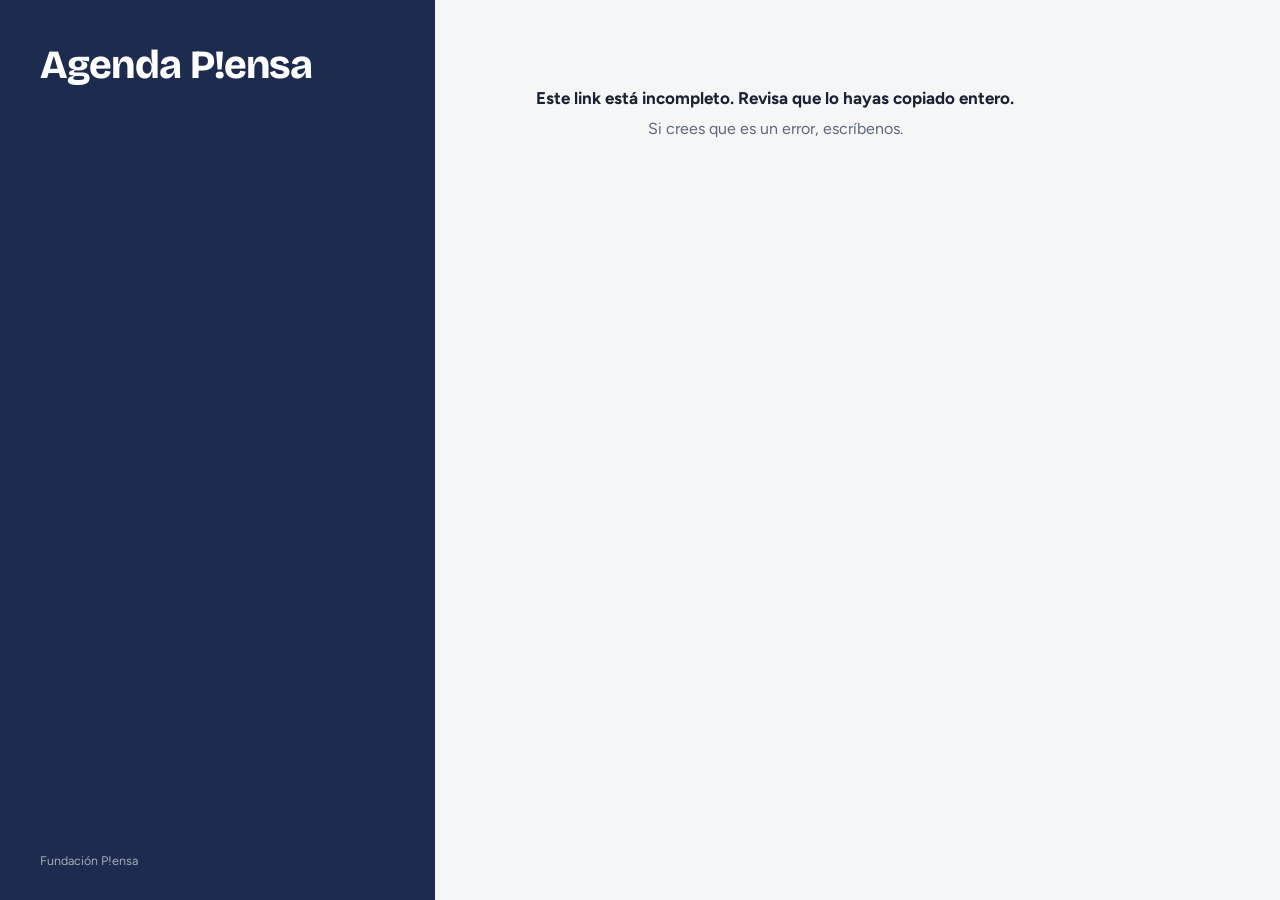
<file: agenda/index.html>
<!DOCTYPE html>
<html lang="es">
<head>
  <meta charset="utf-8">
  <meta name="viewport" content="width=device-width, initial-scale=1">
  <title>Agenda P!ensa</title>
  <meta name="description" content="Reserva tu hora con Fundación P!ensa.">
  <meta property="og:title" content="Reserva tu hora · Fundación P!ensa">
  <meta property="og:description" content="Elige el día y la hora que más te acomoden. Te llegará la invitación a tu correo.">
  <meta property="og:type" content="website">
  <meta property="og:image" content="https://pedrom071.github.io/piensa/agenda/img/compartir.png">
  <meta name="twitter:card" content="summary_large_image">
  <meta name="theme-color" content="#1d2b4f">
  <link rel="icon" href="https://fundacionpiensa.cl/app/uploads/2023/12/favicon.png">
  <link rel="preconnect" href="https://fonts.googleapis.com">
  <link rel="preconnect" href="https://fonts.gstatic.com" crossorigin>
  <link href="https://fonts.googleapis.com/css2?family=Bricolage+Grotesque:opsz,wght@12..96,600..800&family=Figtree:wght@400;500;600;700&display=swap" rel="stylesheet">
  <link rel="stylesheet" href="css/agenda.css">
</head>
<body>
  <div id="app"></div>
  <noscript><p style="padding:24px">Para reservar necesitas activar JavaScript en tu navegador.</p></noscript>
  <script src="js/config.js"></script>
  <script src="js/comun.js"></script>
  <script src="js/vista.js"></script>
  <script src="js/publico.js"></script>
</body>
</html>
</file>
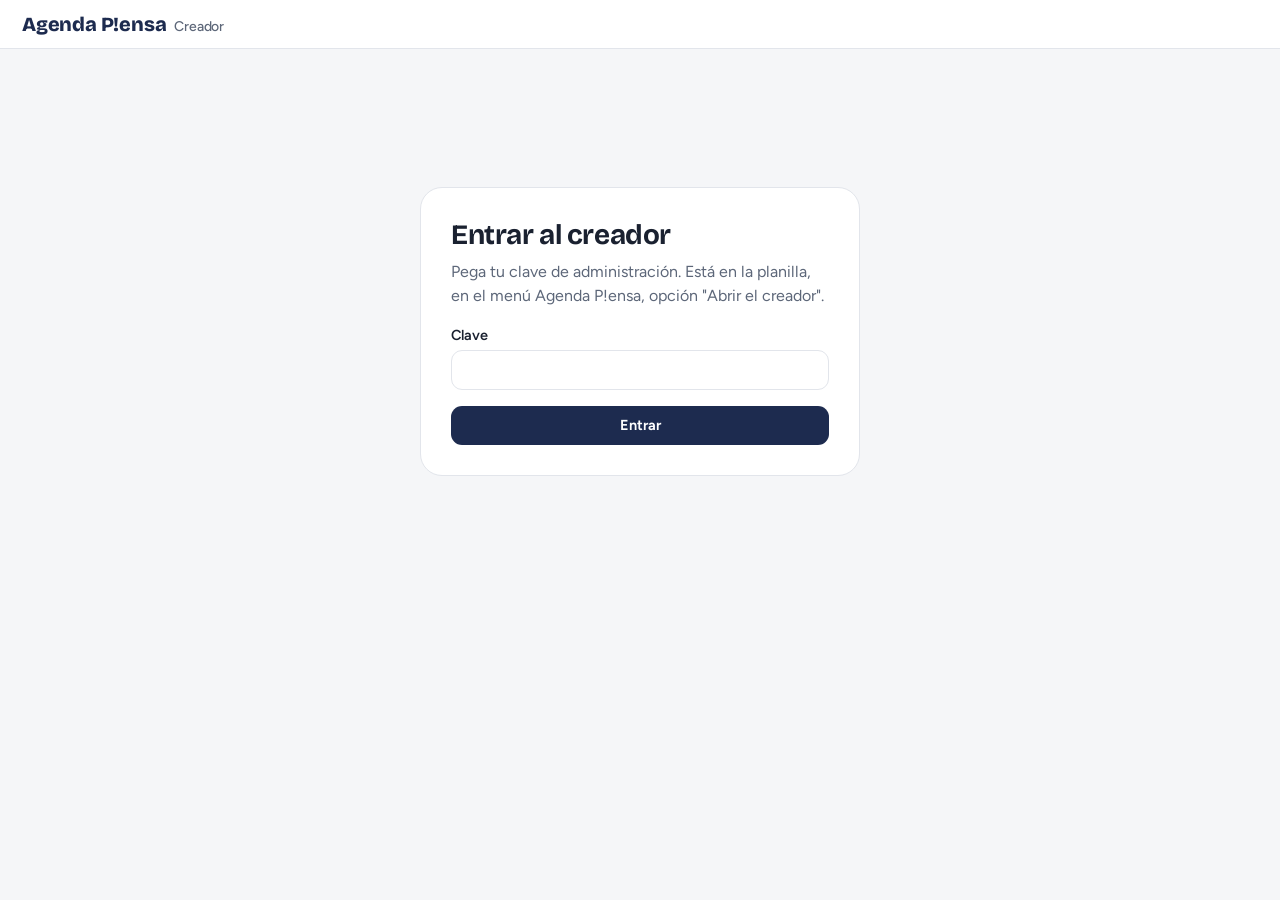
<file: agenda/admin.html>
<!DOCTYPE html>
<html lang="es">
<head>
  <meta charset="utf-8">
  <meta name="viewport" content="width=device-width, initial-scale=1">
  <title>Creador · Agenda P!ensa</title>
  <meta name="robots" content="noindex, nofollow">
  <meta name="referrer" content="no-referrer">
  <link rel="icon" href="https://fundacionpiensa.cl/app/uploads/2023/12/favicon.png">
  <link rel="preconnect" href="https://fonts.googleapis.com">
  <link rel="preconnect" href="https://fonts.gstatic.com" crossorigin>
  <link href="https://fonts.googleapis.com/css2?family=Bricolage+Grotesque:opsz,wght@12..96,600..800&family=Figtree:wght@400;500;600;700&display=swap" rel="stylesheet">
  <link rel="stylesheet" href="css/agenda.css">
  <link rel="stylesheet" href="css/creador.css">
</head>
<body>
  <div id="app"></div>
  <script src="js/config.js"></script>
  <script src="js/comun.js"></script>
  <script src="js/vista.js"></script>
  <script src="js/logos.js"></script>
  <script src="js/creador.js"></script>
</body>
</html>
</file>
<file: agenda/css/agenda.css>
/* Agenda P!ensa — estilos de la página pública (también se usa en la vista previa del creador). */

:root {
  --papel: #f5f6f8;
  --tinta: #1a2130;
  --gris: #5d6779;
  --linea: #e2e5eb;
  --blanco: #ffffff;
  --peligro: #b42318;
  --fuente: "Figtree", system-ui, -apple-system, "Segoe UI", Roboto, sans-serif;
  --display: "Bricolage Grotesque", "Figtree", system-ui, sans-serif;
}

* { box-sizing: border-box; }
html, body { margin: 0; }
body { font-family: var(--fuente); color: var(--tinta); background: var(--papel); -webkit-font-smoothing: antialiased; }
button, input, select, textarea { font: inherit; color: inherit; }
:focus-visible { outline: 3px solid var(--c2, #e5533d); outline-offset: 2px; }
@media (prefers-reduced-motion: reduce) { * { animation: none !important; transition: none !important; scroll-behavior: auto !important; } }

/* ---------- Contenedor de una agenda ---------- */
.agenda {
  --c1: #1d2b4f; --c2: #e5533d; --t1: #fff; --t2: #fff;
  --tinte: rgba(29, 43, 79, .07);
  container: agenda / inline-size;
  background: var(--papel);
  min-height: 100%;
  line-height: 1.45;
}
.agenda-grid { display: grid; grid-template-columns: 1fr; min-height: 100%; }

/* Panel de marca */
.marca { background: var(--c1); color: var(--t1); padding: 20px 20px 22px; display: flex; flex-direction: column; gap: 12px; }
.logos { display: flex; flex-wrap: nowrap; align-items: center; gap: 14px; max-width: 100%; }
.logos.en-placa { background: var(--blanco); border-radius: 16px; padding: 12px 16px; align-self: flex-start; }
.logos img { height: 34px; width: auto; min-width: 0; max-width: 150px; flex: 0 1 auto; object-fit: contain; display: block; }
.logos.n3 img { max-width: 30%; }
.logos .sep { flex: 0 0 1px; align-self: stretch; background: currentColor; opacity: .25; margin: 2px 0; }
.logos.en-placa .sep { background: #1a2130; opacity: .14; }
.marca-sub { margin: 4px 0 0; font-size: 14px; opacity: .82; font-weight: 500; }
.marca h1 { font-family: var(--display); font-weight: 750; font-size: 26px; line-height: 1.08; letter-spacing: -.015em; margin: 0; text-wrap: balance; }
.marca-desc { margin: 0; font-size: 15px; line-height: 1.55; opacity: .92; max-width: 46ch; white-space: pre-line; }
.datos { margin: 6px 0 0; display: grid; gap: 10px; }
.datos div { display: grid; grid-template-columns: 82px 1fr; gap: 10px; font-size: 14.5px; }
.datos dt { opacity: .7; }
.datos dd { margin: 0; font-weight: 600; }
.datos a { color: inherit; text-underline-offset: 3px; font-weight: 500; opacity: .9; display: inline-block; margin-top: 2px; }
.marca-pie { margin: auto 0 0; font-size: 12.5px; opacity: .6; padding-top: 10px; }

/* Flujo */
.flujo { padding: 26px 22px 40px; max-width: 680px; width: 100%; }
.paso + .paso { margin-top: 34px; }
.paso h2 { font-family: var(--display); font-weight: 700; font-size: 22px; letter-spacing: -.01em; margin: 0 0 4px; }
.paso-nota { margin: 0 0 14px; color: var(--gris); font-size: 14.5px; }

.dias { display: flex; gap: 10px; overflow-x: auto; padding: 4px 2px 10px; margin-top: 12px; scroll-snap-type: x proximity; }
.dia { flex: 0 0 auto; width: 104px; border: 1.5px solid var(--linea); background: var(--blanco); border-radius: 20px; padding: 12px 10px 12px;
  display: grid; justify-items: center; gap: 0; cursor: pointer; scroll-snap-align: start; transition: border-color .15s, background .15s; }
.dia:hover:not(:disabled) { border-color: var(--c1); }
.dia .dow { font-size: 13.5px; font-weight: 600; color: var(--gris); text-transform: lowercase; }
.dia .num { font-family: var(--display); font-weight: 800; font-size: 46px; line-height: 1; color: var(--c1); letter-spacing: -.03em; margin: 2px 0 1px; font-variant-numeric: tabular-nums; }
.dia .mes { font-size: 13.5px; color: var(--gris); }
.dia .libres { margin-top: 8px; font-size: 12px; font-weight: 600; color: var(--gris); background: var(--papel); border-radius: 999px; padding: 2px 8px; }
.dia[aria-pressed="true"] { background: var(--c1); border-color: var(--c1); }
.dia[aria-pressed="true"] .dow, .dia[aria-pressed="true"] .mes, .dia[aria-pressed="true"] .num { color: var(--t1); }
.dia[aria-pressed="true"] .libres { background: rgba(255, 255, 255, .18); color: var(--t1); }
.dia:disabled { opacity: .45; cursor: default; }

.franja-horas + .franja-horas { margin-top: 18px; }
.franja-horas h3 { font-size: 14px; font-weight: 600; margin: 0 0 9px; }
.franja-horas h3 span { color: var(--gris); font-weight: 500; }
.horas { display: grid; grid-template-columns: repeat(auto-fill, minmax(84px, 1fr)); gap: 8px; }
.hora { border: 1.5px solid var(--linea); background: var(--blanco); border-radius: 12px; padding: 11px 0; font-size: 16px; font-weight: 650;
  font-variant-numeric: tabular-nums; cursor: pointer; transition: border-color .12s, background .12s; }
.hora:hover { border-color: var(--c2); }
.hora[aria-pressed="true"] { background: var(--c2); border-color: var(--c2); color: var(--t2); }

.eleccion { display: flex; align-items: center; gap: 14px; background: var(--blanco); border: 1.5px solid var(--linea); border-radius: 16px; padding: 12px 14px; margin: 12px 0 4px; }
.eleccion .mini { flex: 0 0 auto; width: 54px; text-align: center; border-radius: 12px; background: var(--c1); color: var(--t1); padding: 6px 0; line-height: 1.05; }
.eleccion .mini b { display: block; font-family: var(--display); font-size: 24px; font-weight: 800; }
.eleccion .mini small { font-size: 11.5px; opacity: .85; }
.eleccion p { margin: 0; font-weight: 650; }
.eleccion p small { display: block; font-weight: 500; color: var(--gris); margin-top: 2px; }

.campo { margin-top: 16px; }
.campo label { display: block; font-size: 14.5px; font-weight: 600; margin-bottom: 6px; }
.campo .req { color: var(--c2); margin-left: 3px; }
.campo input, .campo select, .campo textarea { width: 100%; font-size: 16px; padding: 12px 13px; border: 1.5px solid var(--linea); border-radius: 12px; background: var(--blanco); }
.campo input:focus, .campo select:focus, .campo textarea:focus { outline: none; border-color: var(--c1); box-shadow: 0 0 0 3px var(--tinte); }

.boton { display: inline-flex; align-items: center; justify-content: center; gap: 8px; border: 0; border-radius: 14px; padding: 14px 20px;
  font-weight: 700; font-size: 16px; cursor: pointer; text-decoration: none; white-space: nowrap; }
.boton-principal { background: var(--c1); color: var(--t1); width: 100%; margin-top: 22px; }
.boton-principal:disabled { opacity: .6; cursor: progress; }
.boton-borde { background: var(--blanco); color: var(--c1); border: 1.5px solid var(--c1); padding: 9px 14px; font-size: 14.5px; border-radius: 11px; }
.boton-suave { background: #eceef2; color: var(--tinta); padding: 9px 14px; font-size: 14.5px; border-radius: 11px; }
.boton-peligro { background: var(--blanco); color: var(--peligro); border: 1.5px solid #f1b8b3; width: 100%; margin-top: 18px; }
.boton-texto { background: none; border: 0; color: var(--c1); font-weight: 650; cursor: pointer; padding: 2px 0; text-decoration: underline; text-underline-offset: 3px; }
.nota { font-size: 13.5px; color: var(--gris); margin: 10px 0 0; line-height: 1.5; }
.error { background: #fef3f2; color: var(--peligro); border: 1px solid #fecdca; border-radius: 12px; padding: 11px 13px; margin-top: 14px; font-size: 14.5px; }
.vacio { text-align: center; padding: 34px 12px; color: var(--gris); }
.vacio b { color: var(--tinta); display: block; font-size: 17px; margin-bottom: 6px; }

/* Confirmación: pase */
.listo h2 { font-family: var(--display); font-size: 30px; font-weight: 750; letter-spacing: -.015em; margin: 0 0 6px; line-height: 1.1; }
.listo > p { margin: 0; color: var(--gris); }
.pase { position: relative; display: grid; grid-template-columns: 112px 1fr; margin: 22px 0 6px; border-radius: 22px; background: var(--blanco); border: 1.5px solid var(--linea); overflow: hidden; animation: aparecer .35s ease-out; }
.pase-fecha { background: var(--c1); color: var(--t1); display: grid; justify-items: center; align-content: center; padding: 18px 8px; text-align: center; }
.pase-fecha .dow { font-size: 14px; font-weight: 600; opacity: .85; }
.pase-fecha .num { font-family: var(--display); font-size: 56px; font-weight: 800; line-height: .95; letter-spacing: -.03em; }
.pase-fecha .mes { font-size: 14px; opacity: .85; }
.pase-info { padding: 18px 20px; border-left: 2px dashed var(--linea); display: grid; gap: 8px; align-content: center; }
.pase-info .pase-hora { font-family: var(--display); font-size: 24px; font-weight: 750; font-variant-numeric: tabular-nums; margin: 0; }
.pase-info p { margin: 0; font-size: 15px; }
.pase-info a { color: var(--c1); font-weight: 650; text-underline-offset: 3px; }
@keyframes aparecer { from { opacity: 0; transform: translateY(8px) scale(.98); } to { opacity: 1; transform: none; } }

/* Carga */
.cargando { padding: 30px 22px; }
.esqueleto { background: linear-gradient(90deg, #e9ebef 25%, #f2f3f6 50%, #e9ebef 75%); background-size: 200% 100%; animation: brillo 1.2s infinite; border-radius: 12px; }
@keyframes brillo { from { background-position: 200% 0; } to { background-position: -200% 0; } }

/* ---------- Panel de jurado ---------- */
.yo { display: flex; align-items: center; justify-content: space-between; gap: 10px; flex-wrap: wrap; background: var(--blanco); border: 1.5px solid var(--linea); border-radius: 14px; padding: 11px 14px; font-size: 14.5px; margin: 14px 0; }
.cifras { display: flex; gap: 10px; flex-wrap: wrap; align-items: center; margin-bottom: 14px; }
.cifra { background: var(--blanco); border: 1.5px solid var(--linea); border-radius: 14px; padding: 9px 14px; }
.cifra b { display: block; font-family: var(--display); font-size: 24px; font-weight: 750; font-variant-numeric: tabular-nums; }
.cifra span { font-size: 12.5px; color: var(--gris); }
.cifras .boton { margin-left: auto; }
.filtros { display: inline-flex; background: #e9ebef; border-radius: 12px; padding: 3px; gap: 2px; flex-wrap: wrap; }
.filtros button { border: 0; background: transparent; font-size: 14px; font-weight: 600; padding: 7px 12px; border-radius: 9px; cursor: pointer; color: #3b4555; }
.filtros button[aria-pressed="true"] { background: var(--blanco); color: var(--c1); box-shadow: 0 1px 2px rgba(20, 30, 50, .12); }
.jdia h3.jdia-titulo { font-family: var(--display); font-size: 20px; font-weight: 700; margin: 26px 0 4px; }
.jbloque { display: flex; align-items: center; justify-content: space-between; gap: 10px; flex-wrap: wrap; margin: 12px 0 8px; }
.jbloque h4 { margin: 0; font-size: 14px; font-weight: 600; color: var(--gris); }
.fila { display: grid; grid-template-columns: 64px 1fr; gap: 6px 12px; align-items: center; padding: 12px; background: var(--blanco); border: 1.5px solid var(--linea); border-radius: 14px; margin-bottom: 8px; }
.fila.mia { border-color: var(--c1); box-shadow: inset 4px 0 0 var(--c1); }
.fila.pasada { opacity: .5; }
.fila .t b { display: block; font-size: 16.5px; font-variant-numeric: tabular-nums; }
.fila .t span { font-size: 12px; color: var(--gris); }
.fila .p b { font-size: 15.5px; }
.fila .p .libre { color: var(--gris); font-size: 14.5px; }
.fila .p a { font-size: 13.5px; color: var(--c1); }
.fila .acc { grid-column: 1 / -1; }
.fila .acc .boton { width: 100%; }
.etqs { display: flex; flex-wrap: wrap; gap: 5px; margin-top: 6px; }
.etq { font-size: 12.5px; background: #eef0f3; border-radius: 7px; padding: 2px 8px; color: #3b4555; }
.etq.jur { background: var(--tinte); color: var(--c1); font-weight: 600; }
.etq.jur.yo-mismo { background: var(--c1); color: var(--t1); }
.completo { font-size: 13.5px; color: var(--gris); }

/* ---------- Aviso flotante ---------- */
.aviso { position: fixed; left: 50%; bottom: 22px; transform: translateX(-50%); background: var(--tinta); color: #fff; padding: 12px 18px; border-radius: 12px;
  font-size: 14.5px; box-shadow: 0 10px 30px rgba(10, 15, 30, .25); max-width: min(92vw, 520px); z-index: 50; animation: aparecer .2s ease-out; }
.aviso.malo { background: var(--peligro); }

/* ---------- Celular: cabecera más compacta ---------- */
.datos .solo-ancho, .marca .marca-pie { display: none; }

/* ---------- Pantallas anchas ---------- */
@container agenda (min-width: 860px) {
  .datos .solo-ancho { display: grid; }
  .marca .marca-pie { display: block; }
  .agenda-grid { grid-template-columns: minmax(330px, 34%) 1fr; }
  .marca { position: sticky; top: 0; height: 100vh; overflow: auto; padding: 44px 40px 30px; gap: 18px; }
  .logos { gap: 18px; }
  .logos img { height: 42px; max-width: 170px; }
  .logos.n3 img { max-width: 31%; }
  .marca h1 { font-size: 40px; }
  .flujo { padding: 52px 56px 60px; }
  .paso h2 { font-size: 26px; }
  .dia { width: 112px; }
  .fila { grid-template-columns: 74px 1fr auto; }
  .fila .acc { grid-column: auto; }
  .fila .acc .boton { width: auto; }
}
</file>
<file: agenda/css/creador.css>
/* Agenda P!ensa — creador (administración). Usa las variables de agenda.css. */

:root { --ui: #1d2b4f; --ui-t: #ffffff; --ui-tinte: rgba(29, 43, 79, .08); }
.creador { min-height: 100vh; background: var(--papel); }
.barra { position: sticky; top: 0; z-index: 20; background: var(--blanco); border-bottom: 1px solid var(--linea); }
.barra-int { max-width: 1320px; margin: 0 auto; display: flex; align-items: center; gap: 18px; padding: 12px 22px; }
.marca-app { font-family: var(--display); font-weight: 800; font-size: 20px; letter-spacing: -.01em; color: var(--ui); text-decoration: none; }
.marca-app span { font-family: var(--fuente); font-weight: 500; font-size: 14px; color: var(--gris); margin-left: 8px; }
.barra nav { margin-left: auto; display: flex; gap: 4px; flex-wrap: wrap; }
.barra nav a, .barra nav button { border: 0; background: none; color: var(--tinta); text-decoration: none; font-weight: 600; font-size: 14.5px; padding: 8px 12px; border-radius: 10px; cursor: pointer; }
.barra nav a:hover, .barra nav button:hover { background: #eef0f3; }

.pagina { max-width: 1320px; margin: 0 auto; padding: 30px 22px 120px; }
.pagina-cab { display: flex; align-items: flex-end; justify-content: space-between; gap: 16px; flex-wrap: wrap; margin-bottom: 22px; }
.pagina-cab h1 { font-family: var(--display); font-weight: 750; font-size: 34px; letter-spacing: -.02em; margin: 0; line-height: 1.1; }
.pagina-cab p { margin: 6px 0 0; color: var(--gris); }
.volver { display: inline-block; color: var(--gris); text-decoration: none; font-weight: 600; font-size: 14px; margin-bottom: 8px; }
.volver:hover { color: var(--tinta); }

.b { display: inline-flex; align-items: center; justify-content: center; gap: 7px; border-radius: 11px; padding: 10px 15px; font-weight: 650; font-size: 14.5px;
  cursor: pointer; text-decoration: none; border: 1.5px solid transparent; white-space: nowrap; line-height: 1.2; }
.b-prin { background: var(--ui); color: var(--ui-t); }
.b-prin:disabled { opacity: .55; cursor: progress; }
.b-borde { background: var(--blanco); color: var(--tinta); border-color: var(--linea); }
.b-borde:hover { border-color: #c9ced8; }
.b-texto { background: none; border: 0; color: var(--ui); padding: 6px 4px; }
.b-peligro { background: var(--blanco); color: var(--peligro); border-color: #f1c7c3; }
.b-chico { padding: 6px 10px; font-size: 13.5px; border-radius: 9px; }

/* Entrar */
.entrar { max-width: 440px; margin: 12vh auto 0; background: var(--blanco); border: 1px solid var(--linea); border-radius: 22px; padding: 30px; }
.entrar h1 { font-family: var(--display); font-size: 28px; margin: 0 0 8px; letter-spacing: -.015em; }
.entrar p { color: var(--gris); margin: 0 0 18px; line-height: 1.5; }

/* Lista de agendas */
.agendas { display: grid; gap: 12px; }
.ag { display: grid; grid-template-columns: 88px 1fr auto; gap: 18px; align-items: center; background: var(--blanco); border: 1px solid var(--linea); border-radius: 18px; padding: 14px 18px 14px 14px; }
.ag-sello { width: 88px; height: 88px; border-radius: 14px; display: grid; place-items: center; text-align: center; line-height: 1; position: relative; overflow: hidden; }
.ag-sello b { font-family: var(--display); font-size: 34px; font-weight: 800; letter-spacing: -.03em; }
.ag-sello small { display: block; font-size: 12px; margin-top: 3px; opacity: .85; }
.ag-sello i { position: absolute; right: 8px; top: 8px; width: 12px; height: 12px; border-radius: 50%; }
.ag h2 { font-family: var(--display); font-size: 20px; font-weight: 700; margin: 0; letter-spacing: -.01em; }
.ag-sub { color: var(--gris); font-size: 14px; margin: 3px 0 10px; }
.ag-barra { height: 7px; background: #eceef2; border-radius: 99px; overflow: hidden; max-width: 360px; }
.ag-barra i { display: block; height: 100%; border-radius: 99px; }
.ag-cifras { font-size: 13.5px; color: var(--gris); margin-top: 6px; }
.ag-cifras b { color: var(--tinta); }
.ag-acc { display: flex; flex-wrap: wrap; gap: 6px; justify-content: flex-end; max-width: 420px; }
.estado { display: inline-flex; align-items: center; gap: 8px; font-size: 13.5px; font-weight: 600; cursor: pointer; user-select: none; }
.vacio-ag { text-align: center; background: var(--blanco); border: 1.5px dashed #cfd4dd; border-radius: 18px; padding: 50px 20px; color: var(--gris); }
.vacio-ag b { display: block; color: var(--tinta); font-size: 18px; margin-bottom: 6px; }

/* Interruptor */
.interruptor { appearance: none; -webkit-appearance: none; width: 40px; height: 24px; border-radius: 99px; background: #cfd4dd; position: relative; cursor: pointer; flex: 0 0 auto; transition: background .15s; margin: 0; }
.interruptor::after { content: ""; position: absolute; top: 3px; left: 3px; width: 18px; height: 18px; border-radius: 50%; background: #fff; transition: transform .15s; box-shadow: 0 1px 2px rgba(0, 0, 0, .2); }
.interruptor:checked { background: #1f8a5b; }
.interruptor:checked::after { transform: translateX(16px); }

/* Editor */
.editor { display: grid; grid-template-columns: 1fr; gap: 26px; align-items: start; }
.panel { background: var(--blanco); border: 1px solid var(--linea); border-radius: 20px; padding: 22px 24px 24px; }
.panel + .panel { margin-top: 16px; }
.panel > h2 { font-family: var(--display); font-size: 21px; font-weight: 700; letter-spacing: -.01em; margin: 0; }
.panel > .ayuda { color: var(--gris); font-size: 14px; margin: 4px 0 6px; line-height: 1.5; max-width: 70ch; }
.f { margin-top: 16px; }
.f > label, .f > .etiqueta { display: block; font-weight: 600; font-size: 14.5px; margin-bottom: 6px; }
.f .ayuda { display: block; color: var(--gris); font-weight: 400; font-size: 13px; margin-top: 5px; line-height: 1.45; }
.f input[type=text], .f input[type=email], .f input[type=number], .f input[type=time], .f input[type=url], .f select, .f textarea, .inp {
  width: 100%; padding: 10px 12px; border: 1.5px solid var(--linea); border-radius: 11px; background: var(--blanco); font-size: 15px; }
.f textarea { min-height: 92px; resize: vertical; line-height: 1.5; }
.f input:focus, .f select:focus, .f textarea:focus, .inp:focus { outline: none; border-color: var(--ui); box-shadow: 0 0 0 3px var(--ui-tinte); }
.dos { display: grid; grid-template-columns: 1fr 1fr; gap: 0 16px; }
.linea { display: flex; gap: 10px; align-items: center; flex-wrap: wrap; }
.prefijo { display: flex; align-items: stretch; border: 1.5px solid var(--linea); border-radius: 11px; overflow: hidden; background: var(--blanco); }
.prefijo span { background: #f1f2f5; color: var(--gris); padding: 10px 10px; font-size: 14px; white-space: nowrap; overflow: hidden; text-overflow: ellipsis; max-width: 55%; }
.prefijo input { border: 0 !important; border-radius: 0 !important; box-shadow: none !important; }
.fichas { display: flex; flex-wrap: wrap; gap: 6px; }
.ficha { border: 1.5px solid var(--linea); background: var(--blanco); border-radius: 99px; padding: 7px 13px; font-weight: 600; font-size: 14px; cursor: pointer; }
.ficha[aria-pressed="true"] { background: var(--ui); border-color: var(--ui); color: var(--ui-t); }
.opciones { display: grid; grid-template-columns: repeat(3, 1fr); gap: 10px; }
.opcion { text-align: left; border: 1.5px solid var(--linea); background: var(--blanco); border-radius: 14px; padding: 12px 14px; cursor: pointer; }
.opcion b { display: block; font-size: 15px; }
.opcion span { font-size: 13px; color: var(--gris); }
.opcion[aria-pressed="true"] { border-color: var(--ui); box-shadow: inset 0 0 0 1px var(--ui); background: var(--ui-tinte); }
.toggle-fila { display: flex; align-items: flex-start; gap: 12px; margin-top: 16px; cursor: pointer; }
.toggle-fila b { display: block; font-size: 14.5px; }
.toggle-fila span { font-size: 13px; color: var(--gris); }

/* Calendario */
.cal-cont { display: grid; grid-template-columns: 300px 1fr; gap: 22px; margin-top: 14px; align-items: start; }
.cal { border: 1px solid var(--linea); border-radius: 16px; padding: 12px; }
.cal-cab { display: flex; align-items: center; justify-content: space-between; margin-bottom: 8px; }
.cal-cab b { font-weight: 700; }
.cal-cab button { border: 0; background: #f1f2f5; width: 32px; height: 32px; border-radius: 9px; cursor: pointer; font-size: 16px; }
.cal-grid { display: grid; grid-template-columns: repeat(7, 1fr); gap: 3px; text-align: center; }
.cal-grid .dsem { font-size: 12px; color: var(--gris); padding: 4px 0; }
.cal-grid button { aspect-ratio: 1; border: 0; background: none; border-radius: 9px; cursor: pointer; font-weight: 600; font-size: 14px; font-variant-numeric: tabular-nums; }
.cal-grid button:hover { background: #eef0f3; }
.cal-grid button.hoy { box-shadow: inset 0 0 0 1.5px #c9ced8; }
.cal-grid button.sel { background: var(--ui); color: var(--ui-t); }
.cal-grid button.pasado { color: #b3b9c4; }
.dias-ed { display: grid; gap: 10px; }
.dia-ed { border: 1px solid var(--linea); border-radius: 14px; padding: 12px 14px; }
.dia-ed-cab { display: flex; align-items: center; justify-content: space-between; gap: 8px; flex-wrap: wrap; }
.dia-ed-cab b { font-size: 15px; }
.bloque-ed { display: flex; align-items: center; gap: 8px; margin-top: 8px; flex-wrap: wrap; }
.bloque-ed input { width: 132px; }
.bloque-ed .cupos { font-size: 13px; color: var(--gris); }
.resumen-cupos { margin-top: 14px; background: var(--ui-tinte); color: var(--ui); border-radius: 12px; padding: 10px 14px; font-weight: 600; font-size: 14.5px; }

/* Preguntas */
.pregs { display: grid; gap: 8px; margin-top: 12px; }
.preg { border: 1px solid var(--linea); border-radius: 14px; padding: 12px 14px; display: grid; gap: 8px; }
.preg.fija { background: #f8f9fb; color: var(--gris); display: flex; justify-content: space-between; font-size: 14.5px; }
.preg-fila { display: grid; grid-template-columns: 1fr auto auto; gap: 10px; align-items: center; }
.preg textarea { min-height: 48px; font-size: 14px !important; }

/* Marca */
.colores { display: grid; grid-template-columns: 1fr 1fr; gap: 14px; }
.color-in { display: flex; gap: 8px; align-items: center; }
.color-in input[type=color] { width: 46px; height: 42px; border: 1.5px solid var(--linea); border-radius: 11px; padding: 3px; background: var(--blanco); cursor: pointer; }
.paletas { display: flex; flex-wrap: wrap; gap: 8px; margin-top: 10px; }
.paleta { display: inline-flex; border-radius: 10px; overflow: hidden; border: 1.5px solid var(--linea); cursor: pointer; padding: 0; background: none; }
.paleta i { width: 26px; height: 26px; display: block; }
.logos-ed { display: grid; grid-template-columns: repeat(3, 1fr); gap: 12px; margin-top: 8px; }
.logo-ed { border: 1px solid var(--linea); border-radius: 14px; padding: 10px; display: grid; gap: 8px; align-content: start; }
.logo-ed .vista-logo { height: 76px; border-radius: 10px; display: grid; place-items: center; padding: 8px; }
.logo-ed .vista-logo img { max-height: 54px; max-width: 100%; object-fit: contain; }
.logo-ed .vista-logo em { font-style: normal; font-size: 13px; opacity: .7; }
.logo-ed b { font-size: 14px; }
.logo-ed input { font-size: 13px !important; padding: 7px 9px !important; }
.subir { position: relative; overflow: hidden; }
.subir input[type=file] { position: absolute; inset: 0; opacity: 0; cursor: pointer; }

/* Tablas pequeñas */
.tabla-ed { display: grid; gap: 6px; margin-top: 10px; }
.tabla-ed .fila-ed { display: grid; grid-template-columns: 1fr 1.2fr 1fr auto; gap: 6px; }

/* Vista previa */
.previa { position: sticky; top: 76px; }
.previa-cab { display: flex; align-items: center; justify-content: space-between; margin-bottom: 10px; }
.previa-cab b { font-size: 14px; }
.previa-cab span { font-size: 13px; color: var(--gris); }
.telefono { width: 392px; height: min(760px, calc(100vh - 130px)); border-radius: 38px; border: 10px solid #1a2130; background: var(--papel); overflow: auto; overscroll-behavior: contain; margin: 0 auto; }
.telefono .flujo { padding-bottom: 30px; }
.abrir-previa { display: none; }

/* Barra de guardado */
.guardar { position: fixed; left: 0; right: 0; bottom: 0; z-index: 30; background: rgba(255, 255, 255, .96); border-top: 1px solid var(--linea); backdrop-filter: blur(6px); }
.guardar-int { max-width: 1320px; margin: 0 auto; padding: 12px 22px; display: flex; align-items: center; gap: 12px; }
.guardar-int .msg { color: var(--gris); font-size: 14px; margin-right: auto; }
.guardar-int .msg.pendiente { color: #9a5b00; font-weight: 600; }

/* Reservas */
.filtros-res { display: flex; gap: 10px; align-items: center; flex-wrap: wrap; margin-bottom: 14px; }
.filtros-res .inp { max-width: 280px; }
.tabla { width: 100%; border-collapse: separate; border-spacing: 0; background: var(--blanco); border: 1px solid var(--linea); border-radius: 16px; overflow: hidden; font-size: 14.5px; }
.tabla th { text-align: left; font-size: 13px; color: var(--gris); font-weight: 600; padding: 11px 12px; background: #f8f9fb; border-bottom: 1px solid var(--linea); }
.tabla td { padding: 11px 12px; border-bottom: 1px solid #eff1f4; vertical-align: top; }
.tabla tr:last-child td { border-bottom: 0; }
.tabla td small { color: var(--gris); }
.tabla .cancelada td { color: #9aa2b1; }
.chip-estado { display: inline-block; font-size: 12.5px; font-weight: 600; border-radius: 99px; padding: 2px 9px; background: #e7f5ee; color: #1f6f4a; }
.chip-estado.cancelada { background: #f1f2f5; color: var(--gris); }
.chip-estado.bloqueado { background: #fff4e5; color: #8a5300; }

.cargando-c { color: var(--gris); padding: 40px 0; text-align: center; }

@media (min-width: 1180px) {
  .editor { grid-template-columns: minmax(0, 1fr) 412px; }
}
@media (max-width: 1179px) {
  .previa { display: none; position: fixed; inset: 0; z-index: 40; background: rgba(20, 26, 40, .6); padding: 20px; overflow: auto; }
  .previa.abierta { display: block; }
  .previa-cab { max-width: 392px; margin: 0 auto 10px; color: #fff; }
  .previa-cab span { color: #dfe3ea; }
  .abrir-previa { display: inline-flex; }
}
@media (max-width: 760px) {
  .ag { grid-template-columns: 64px 1fr; }
  .ag-sello { width: 64px; height: 64px; }
  .ag-sello b { font-size: 26px; }
  .ag-acc { grid-column: 1 / -1; justify-content: flex-start; max-width: none; }
  .dos, .colores, .logos-ed, .opciones, .cal-cont { grid-template-columns: 1fr; }
  .tabla-ed .fila-ed { grid-template-columns: 1fr 1fr; }
  .pagina-cab h1 { font-size: 27px; }
  .tabla { display: block; overflow-x: auto; }
}

/* Plantillas */
.plantillas { display: grid; grid-template-columns: repeat(3, 1fr); gap: 14px; }
.plantilla { text-align: left; background: var(--blanco); border: 1.5px solid var(--linea); border-radius: 20px; padding: 18px; cursor: pointer;
  display: grid; grid-template-columns: 74px 1fr; gap: 16px; align-items: center; transition: border-color .15s; }
.plantilla:hover { border-color: var(--ui); }
.plantilla-cifra { width: 74px; height: 74px; border-radius: 16px; background: var(--ui); color: var(--ui-t); display: grid; place-content: center; text-align: center; line-height: 1; }
.plantilla-cifra b { font-family: var(--display); font-size: 32px; font-weight: 800; }
.plantilla-cifra small { font-size: 12px; opacity: .85; }
.plantilla > span:last-child b { display: block; font-family: var(--display); font-size: 19px; margin-bottom: 4px; }
.plantilla > span:last-child span { color: var(--gris); font-size: 14px; line-height: 1.45; }

/* Diálogos */
.dlg { border: 0; border-radius: 22px; padding: 0; width: min(780px, 94vw); max-height: 92vh; box-shadow: 0 30px 80px rgba(10, 15, 30, .35); color: var(--tinta); }
.dlg::backdrop { background: rgba(20, 26, 40, .55); }
.dlg-int { padding: 22px 24px; display: grid; gap: 14px; }
.dlg-cab { display: flex; justify-content: space-between; align-items: center; gap: 12px; }
.dlg-cab h2 { font-family: var(--display); margin: 0; font-size: 24px; letter-spacing: -.01em; }
.dlg-x { border: 0; background: #f1f2f5; width: 36px; height: 36px; border-radius: 10px; font-size: 22px; line-height: 1; cursor: pointer; }
.dlg-vistas { display: grid; grid-template-columns: repeat(3, 1fr); gap: 10px; }
.dlg-vistas figure { margin: 0; }
.dlg-vistas .v { height: 124px; border-radius: 14px; display: grid; place-items: center; padding: 14px; box-shadow: inset 0 0 0 1px var(--linea); }
.dlg-vistas img { max-width: 100%; max-height: 92px; object-fit: contain; }
.dlg-vistas figcaption { font-size: 12.5px; color: var(--gris); margin-top: 6px; text-align: center; }
.tablero { background-color: #fff; background-image: linear-gradient(45deg, #e6e8ec 25%, transparent 25%), linear-gradient(-45deg, #e6e8ec 25%, transparent 25%),
  linear-gradient(45deg, transparent 75%, #e6e8ec 75%), linear-gradient(-45deg, transparent 75%, #e6e8ec 75%);
  background-size: 16px 16px; background-position: 0 0, 0 8px, 8px -8px, -8px 0; }
.dlg-ops .toggle-fila { margin-top: 12px; }
.dlg-ops .sens { margin: 10px 0 0 52px; }
.dlg-ops input[type=range] { width: 100%; accent-color: var(--ui); }
.muestra-color { display: inline-block; width: 13px; height: 13px; border-radius: 4px; vertical-align: -2px; box-shadow: inset 0 0 0 1px rgba(0, 0, 0, .25); margin: 0 5px 0 2px; }
.dlg-pie { display: flex; justify-content: flex-end; gap: 10px; margin-top: 4px; }

/* Vista previa: pestañas, computador y correo */
.previa-cab { gap: 10px; }
.previa-tabs { display: inline-flex; background: #e9ebef; border-radius: 11px; padding: 3px; gap: 2px; }
.previa-tabs button { border: 0; background: transparent; font-weight: 600; font-size: 13.5px; padding: 7px 12px; border-radius: 8px; cursor: pointer; color: #3b4555; }
.previa-tabs button[aria-pressed="true"] { background: #fff; color: var(--ui); box-shadow: 0 1px 2px rgba(20, 30, 50, .12); }
.pantalla { width: 392px; border: 8px solid #1a2130; border-radius: 14px; overflow: hidden; background: var(--papel); margin: 0 auto; }
.pantalla .escala { width: 1200px; height: 780px; transform-origin: 0 0; overflow: hidden; }
.pantalla .escala .agenda-grid .marca { position: static; height: 780px; }
.pie-pantalla { width: 130px; height: 12px; background: #1a2130; margin: 0 auto; border-radius: 0 0 10px 10px; }
.correo-previa { width: 392px; margin: 0 auto; border-radius: 16px; overflow: hidden; border: 1px solid var(--linea); background: #fff; }
.correo-previa .asunto { padding: 10px 14px; font-size: 13px; font-weight: 600; border-bottom: 1px solid var(--linea); }
.correo-previa iframe { width: 100%; height: min(660px, calc(100vh - 210px)); border: 0; display: block; background: #f3f4f6; }

@media (max-width: 1179px) {
  .previa-tabs { background: rgba(255, 255, 255, .9); }
}
@media (max-width: 760px) {
  .plantillas, .dlg-vistas { grid-template-columns: 1fr; }
  .dlg-vistas .v { height: 96px; }
  .dlg-ops .sens { margin-left: 0; }
}
</file>
